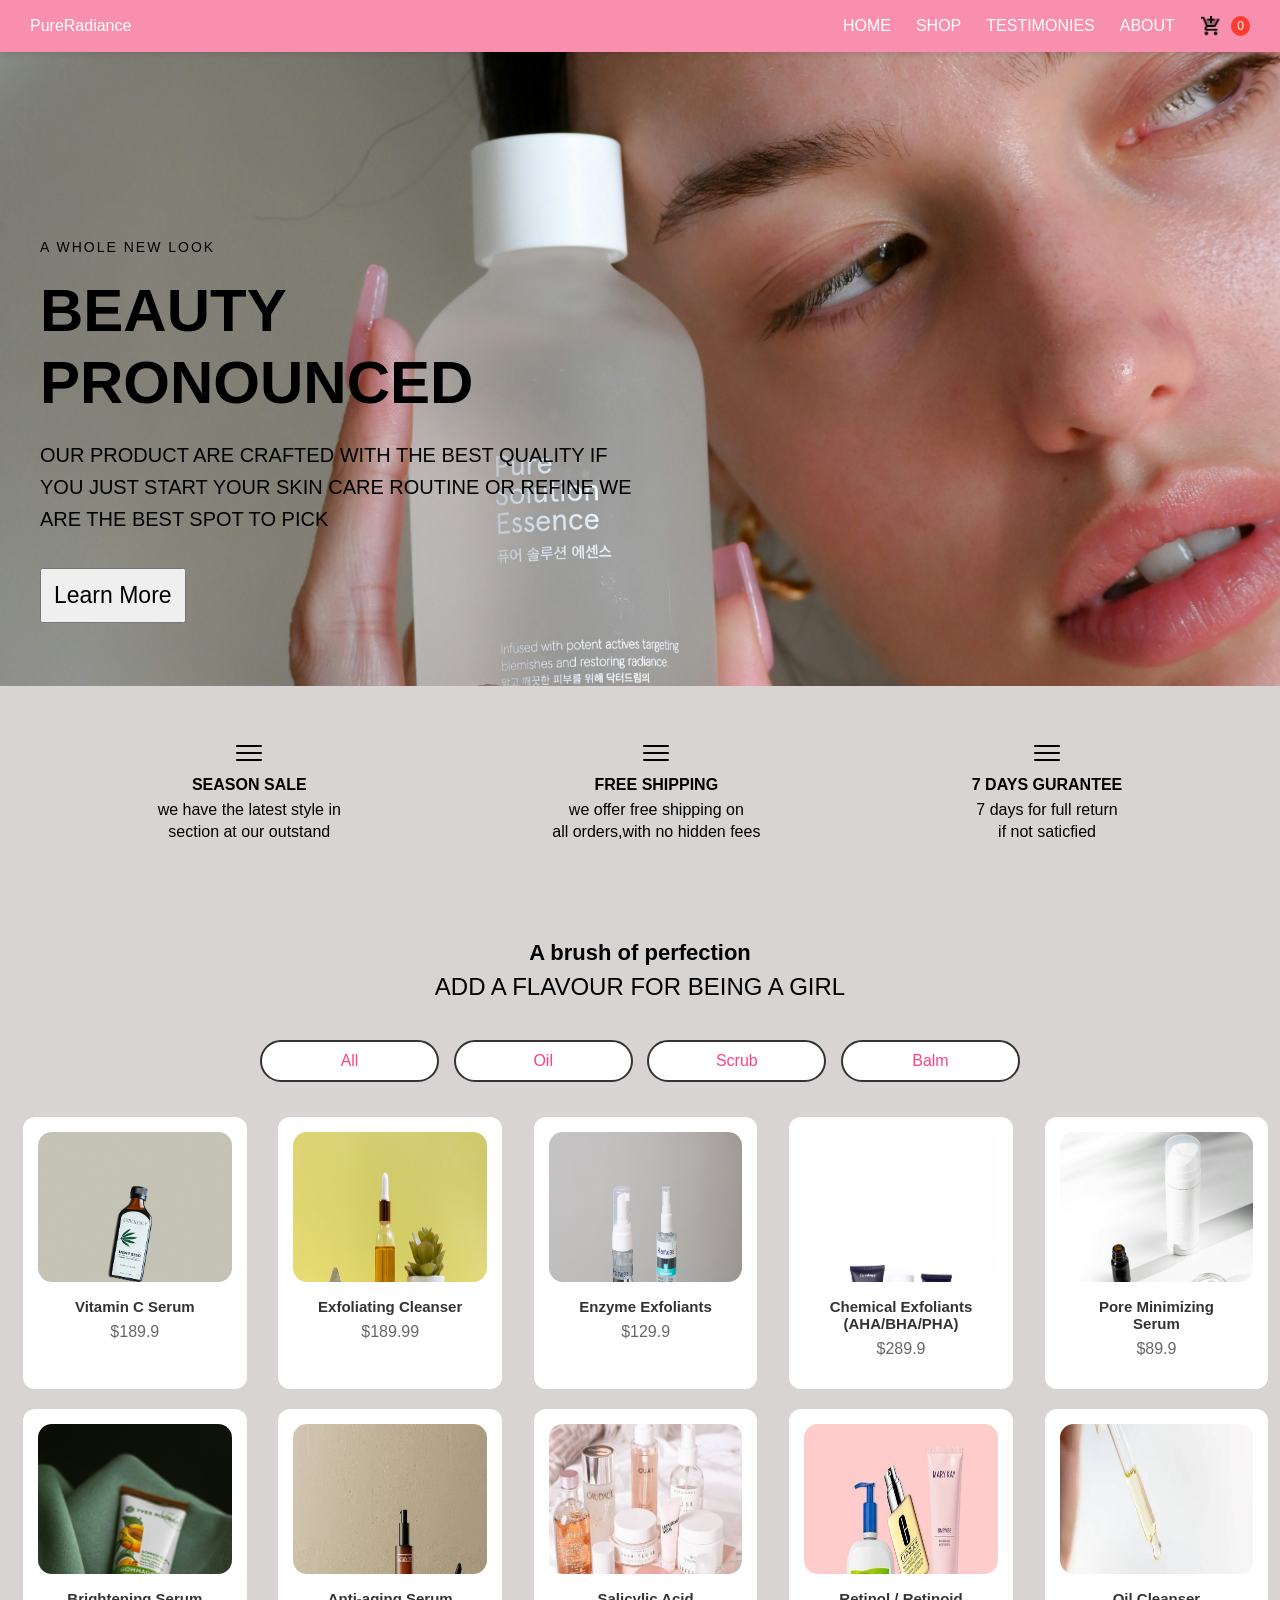
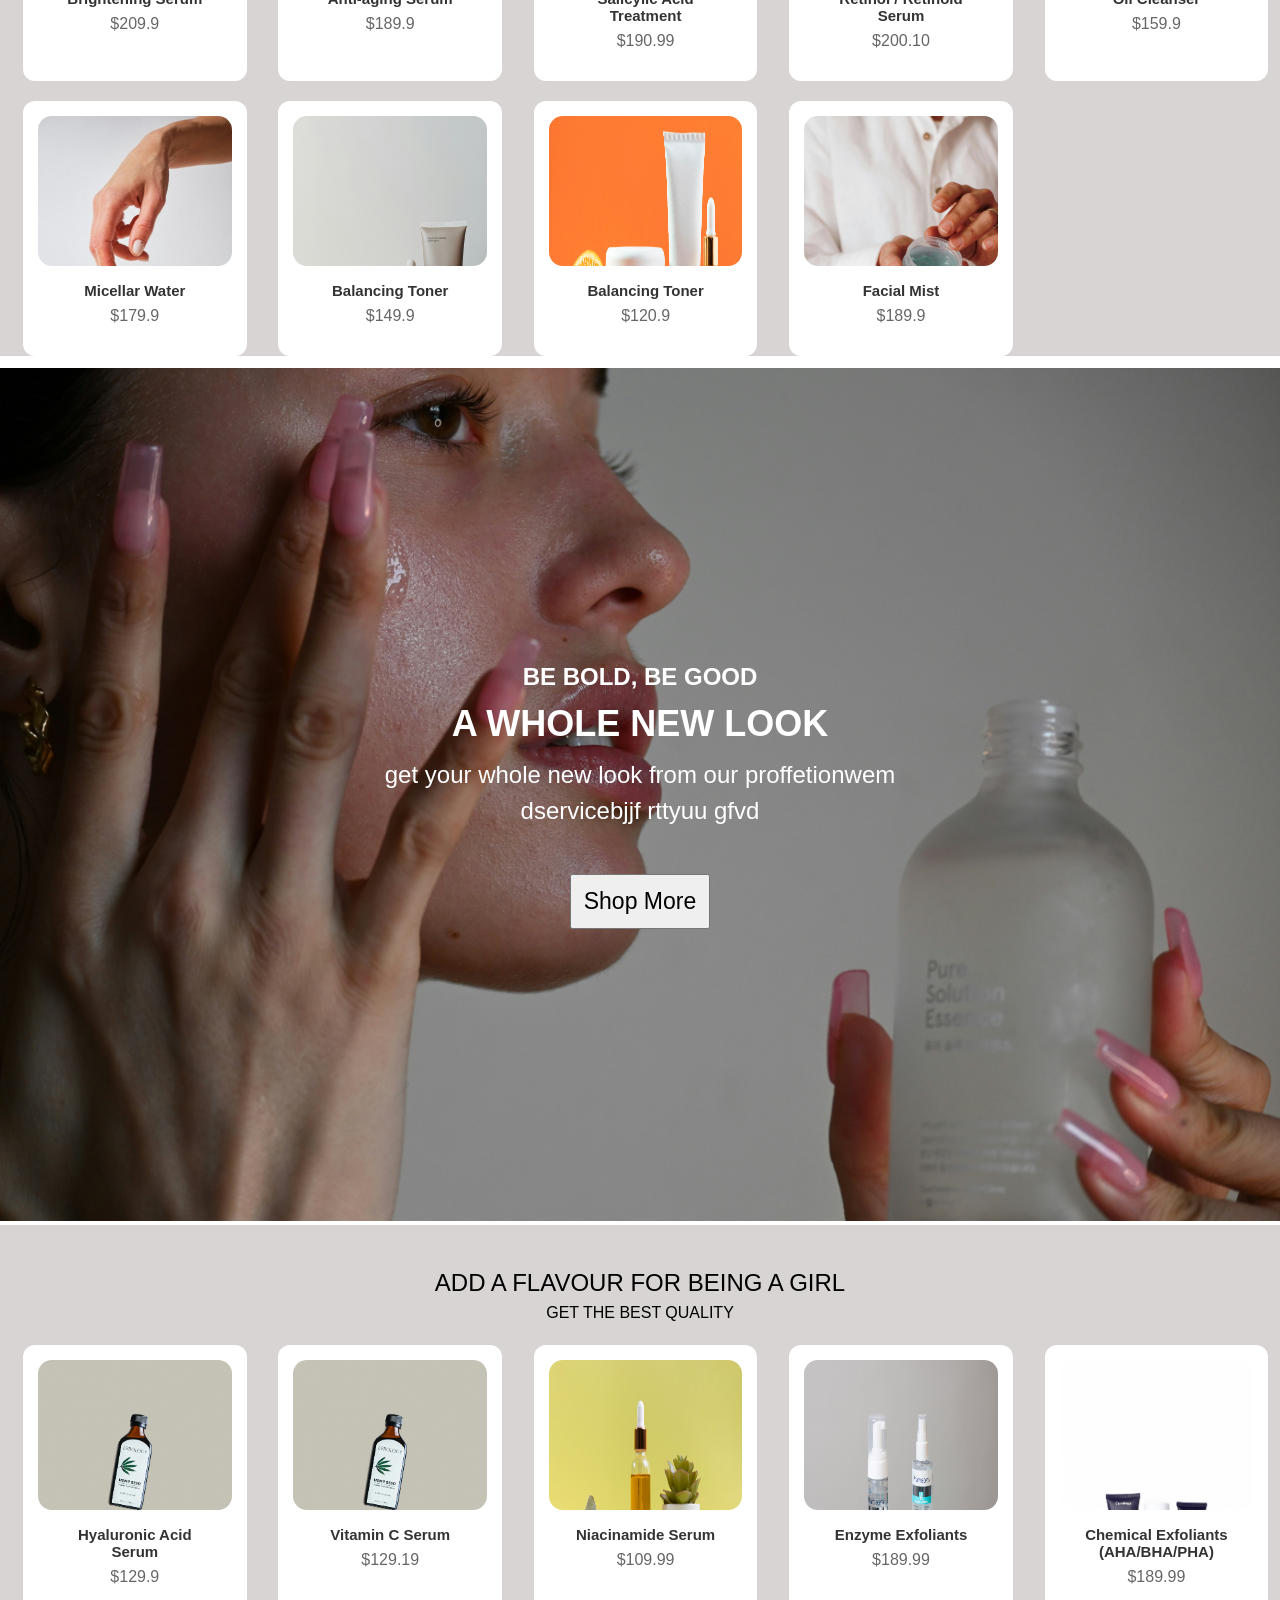
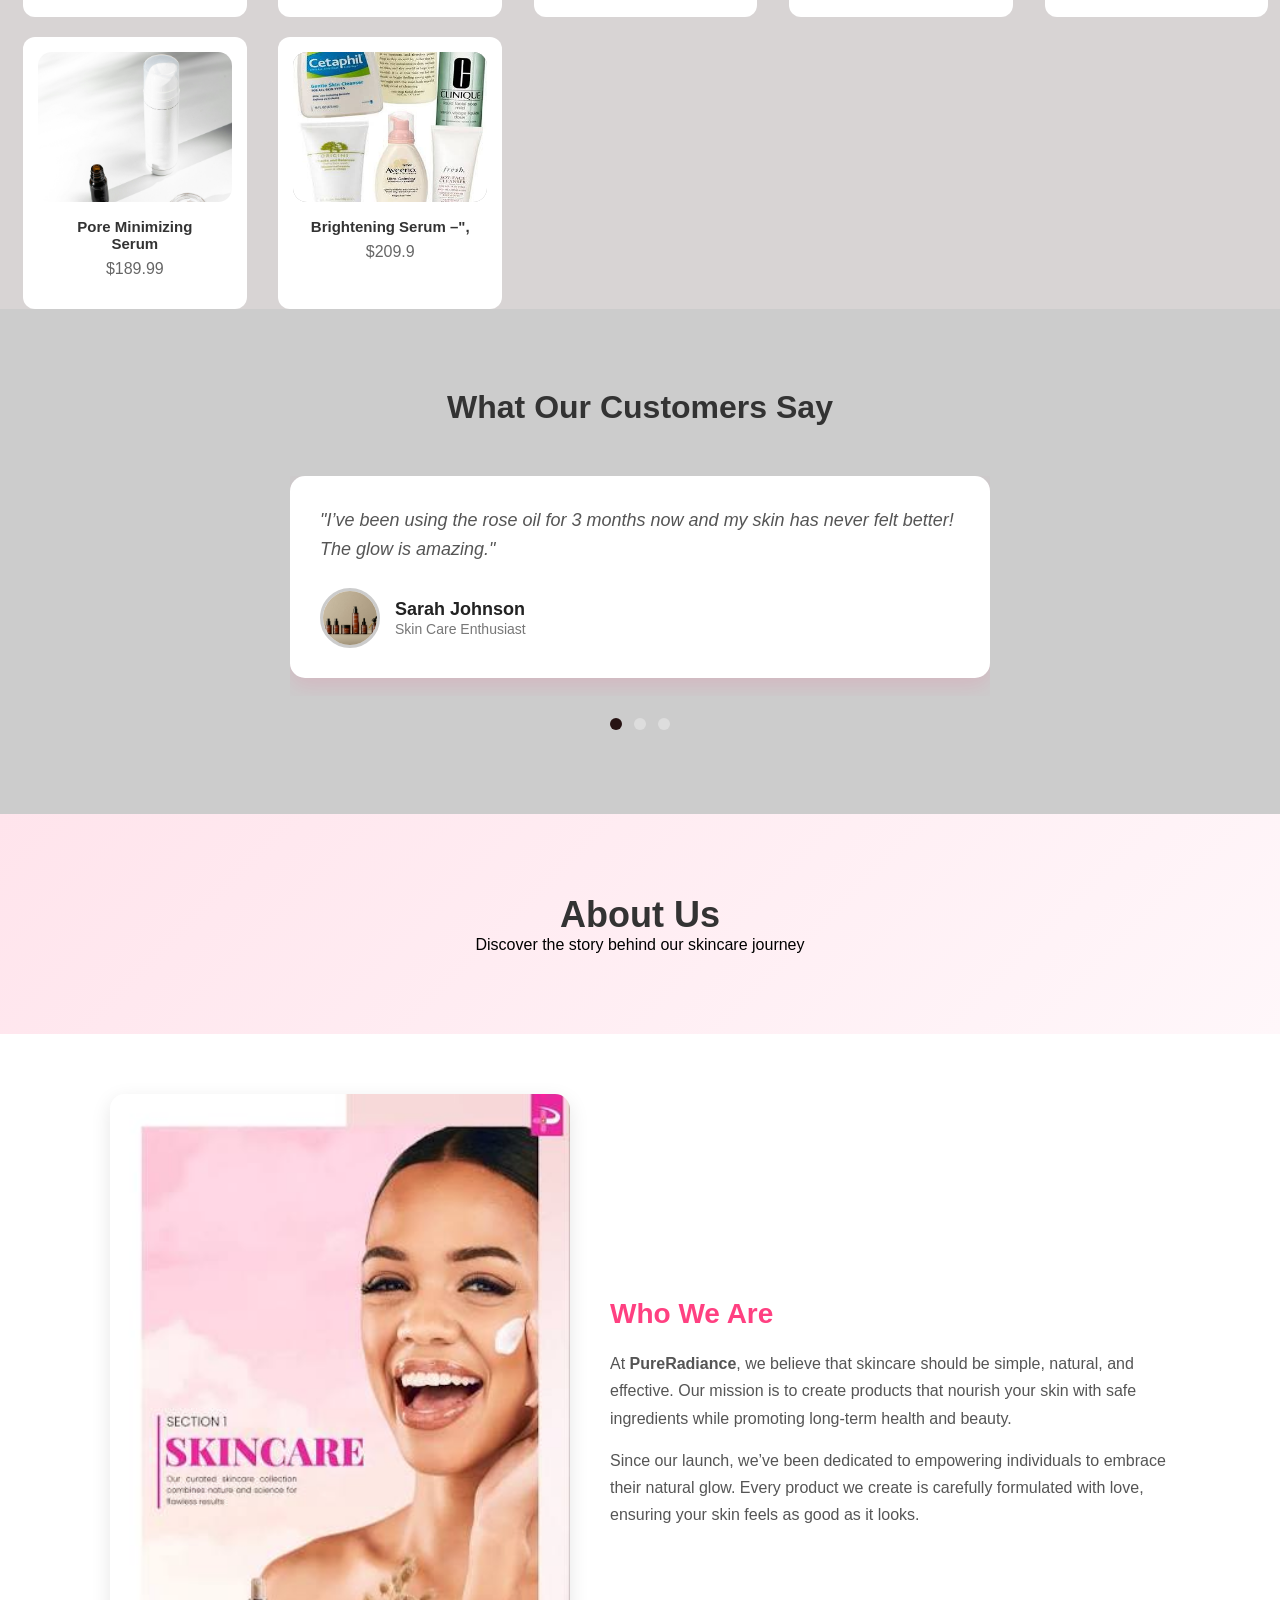
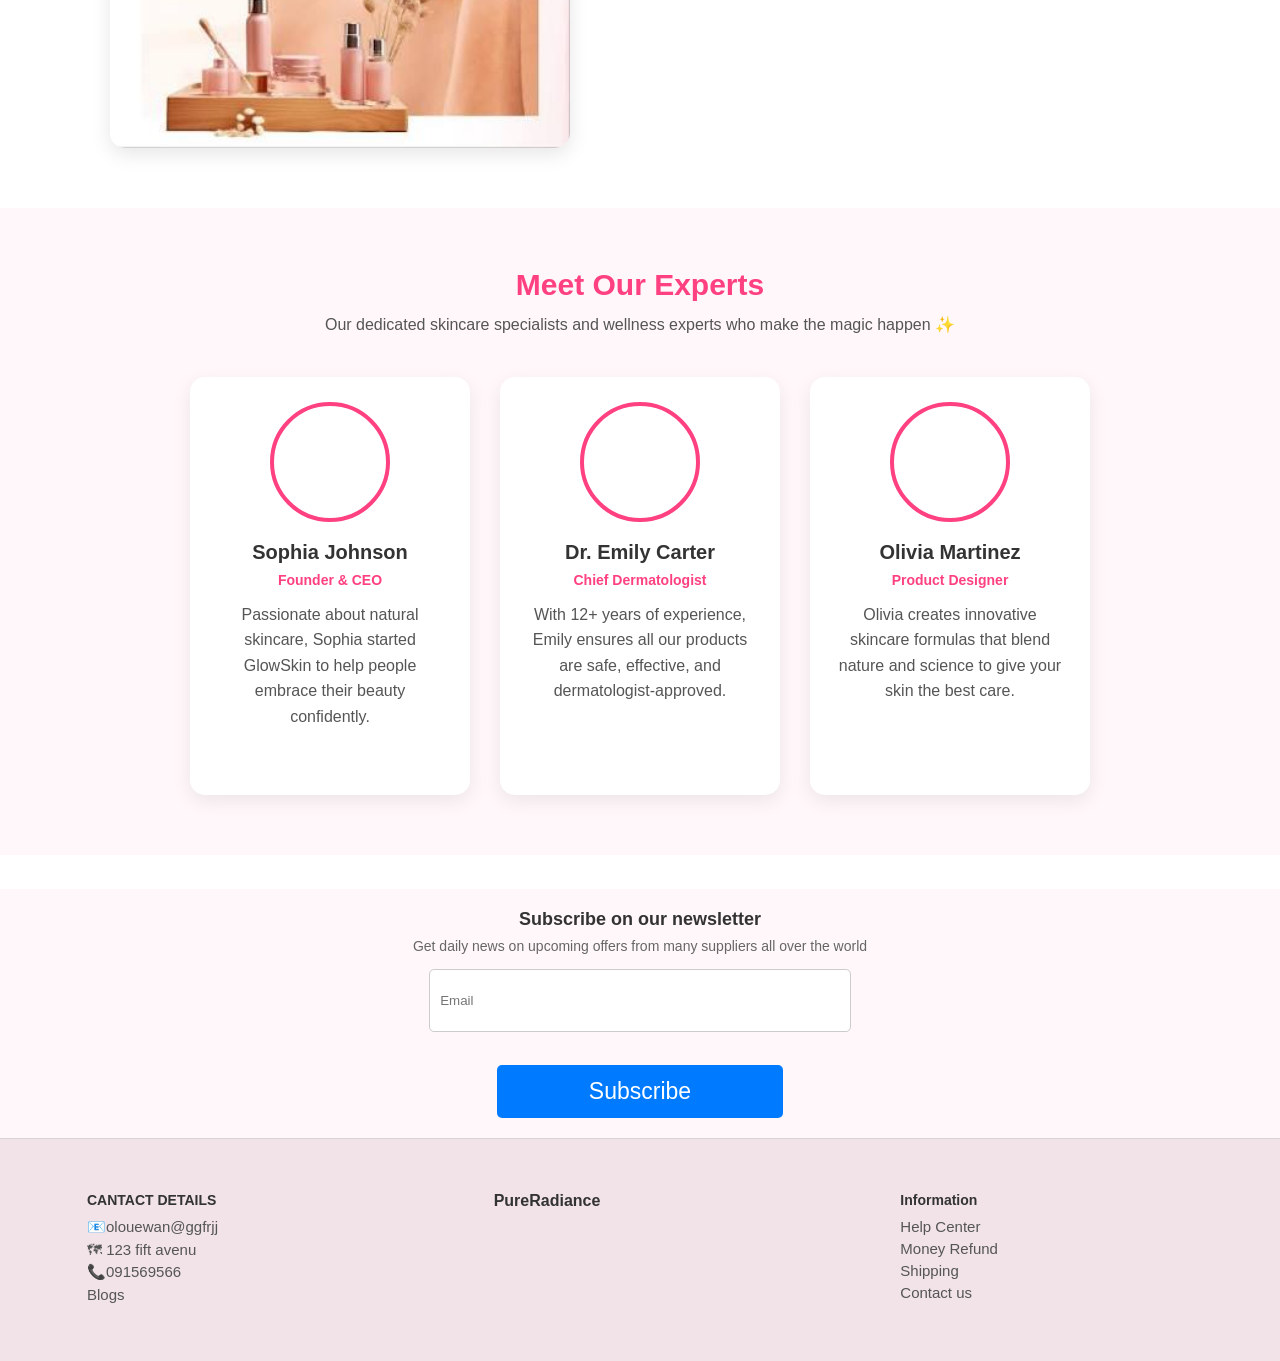
<file: index.html>
<!DOCTYPE html>
<html lang="en">
<head>
<meta charset="UTF-8" />
<meta name="viewport" content="width=device-width, initial-scale=1.0" />
<title>PureRadiance</title>
<link rel="stylesheet"  href="https://fonts.googleapis.com/css2?family=Dancing+Script:wght@500&display=swap" >

<link rel="stylesheet" href="style.css">

</head>
<body>

<header>
  <div class="logo">PureRadiance</div>
  <div class="menu-toggle" id="menu-toggle">
    <span></span>
    <span></span>
    <span></span>
  </div>

  <nav id="nav">
    <ul>
      <li><a href="#home">HOME</a></li>
      <li><a href="#shop">SHOP</a></li>
      <li><a href="#testimonies">TESTIMONIES</a></li>
      <li><a href="#about">ABOUT</a></li>
      <li>
        <a href="cart.html">
          <img loading="lazy" src="./image/icons8-add-to-cart-24.png" alt="Cart" class="cart-icon-header" />
          <span id="cart-count">0</span>
        </a>
      </li>
    </ul>
  </nav>
</header>


<section id="home" class="hero">
  <div class="hero-text">
      <small>A WHOLE NEW LOOK</small>
      <h1>BEAUTY<br>PRONOUNCED</h1>
      <p>OUR PRODUCT ARE CRAFTED WITH THE BEST QUALITY IF YOU JUST START YOUR SKIN CARE ROUTINE OR REFINE WE ARE THE BEST SPOT TO PICK</p>
      <a href="#about"><button>Learn More</button></a>
  </div>
</section>

<section class="trust-section">
  <div class="trust">
    <img loading="lazy" src="./image/icons8-menu-30 (1).png" alt="">
    <h4>SEASON SALE</h4>
    <p>we have the latest style in <br>section at our outstand        
  </div>

  <div class="trust">
    <img loading="lazy" src="./image/icons8-menu-30 (1).png" alt="">
    <h4>FREE SHIPPING</h4>
    <p>we offer free shipping on <br>all orders,with no hidden fees</p>
  </div>

  <div class="trust">
    <img loading="lazy" src="./image/icons8-menu-30 (1).png" alt="">
    <h4>7 DAYS GURANTEE</h4>
    <p>7 days for full return <br>if not saticfied</p>
  </div>

</section>


<section id="shop" class="main-section"> 
  <div class="main-text">
    <h4>A brush of perfection</h4>
    <h2>ADD A FLAVOUR FOR BEING A GIRL</h2>
    
  </div>

  <!-- ✅ Filter Buttons -->
  <div class="filter-buttons">
    <button onclick="filterProducts('all')">All</button>
    <button onclick="filterProducts('oil')">Oil</button>
    <button onclick="filterProducts('scub')">Scrub</button>
    <button onclick="filterProducts('Balm')">Balm</button>
  </div>

  <div class="product-content">

    
    
    

    <div class="product" data-category="scub">
      <div class="product-image-container">
        <img loading="lazy" src="image/alex-lvrs-mTw_GePuRUE-unsplash.jpg" alt="Cozy Smart Gown" class="product-image" />
        <div class="overlay">
          <img loading="lazy" class="cart-icon" src="./image/icons8-add-to-cart-24.png" alt="">
          <a href="about.html?id=8">
            <button class="chat-btn">View</button>
          </a>
        </div>
      </div>
      <div class="product-info">
        <h3 class="product-name">Vitamin C Serum</h3>
        <p class="product-price">$189.9</p>
      </div>
    </div>

    <div class="product" data-category="scub">
      <div class="product-image-container">
        <img loading="lazy" src="image/cosmetics-composition-with-serum-bottles.jpg" alt="Cozy Smart Gown" class="product-image" />
        <div class="overlay">
          <img class="cart-icon" src="./image/icons8-add-to-cart-24.png" alt="">
          <a href="about.html?id=9">
            <button class="chat-btn">View</button>
          </a>
        </div>
      </div>
      <div class="product-info">
        <h3 class="product-name">Exfoliating Cleanser</h3>
        <p class="product-price">$189.99</p>
      </div>
    </div>

    <div class="product" data-category="scub">
      <div class="product-image-container">
        <img loading="lazy" src="image/angelina-AM_2aeyJzKc-unsplash.jpg" alt="Cozy Smart Gown" class="product-image" />
        <div class="overlay">
          <img class="cart-icon" src="./image/icons8-add-to-cart-24.png" alt="">
          <a href="about.html?id=10">
            <button class="chat-btn">View</button>
          </a>
        </div>
      </div>
      <div class="product-info">
        <h3 class="product-name">Enzyme Exfoliants</h3>
        <p class="product-price">$129.9</p>
      </div>
    </div>

    <div class="product" data-category="scub">
      <div class="product-image-container">
        <img loading="lazy" src="image/curology-j7pKVQrTUsM-unsplash.jpg" alt="Cozy Smart Gown" class="product-image" />
        <div class="overlay">
          <img class="cart-icon" src="./image/icons8-add-to-cart-24.png" alt="">
          <a href="about.html?id=11">
            <button class="chat-btn">View</button>
          </a>
        </div>
      </div>
      <div class="product-info">
        <h3 class="product-name">Chemical Exfoliants (AHA/BHA/PHA)</h3>
        <p class="product-price">$289.9</p>
      </div>
    </div>

     
    <div class="product" data-category="oil">
      <div class="product-image-container">
        <img loading="lazy" src="image/birgith-roosipuu-W71jxsXrwyQ-unsplash.jpg" alt="Cozy Smart Gown" class="product-image" />
        <div class="overlay">
          <img class="cart-icon" src="./image/icons8-add-to-cart-24.png" alt="">
          <a href="about.html?id=12">
            <button class="chat-btn">View</button>
          </a>
        </div>
      </div>
      <div class="product-info">
        <h3 class="product-name">Pore Minimizing Serum</h3>
        <p class="product-price">$89.9</p>
      </div>
    </div>

    <div class="product" data-category="oil">
      <div class="product-image-container">
        <img loading="lazy" src="image/dhaya-eddine-bentaleb-P9F7bJuy388-unsplash.jpg" alt="Cozy Smart Gown" class="product-image" />
        <div class="overlay">
          <img class="cart-icon" src="./image/icons8-add-to-cart-24.png" alt="">
          <a href="about.html?id=13">
            <button class="chat-btn">View</button>
          </a>
        </div>
      </div>
      <div class="product-info">
        <h3 class="product-name">Brightening Serum </h3>
        <p class="product-price">$209.9</p>
      </div>
    </div>

    <div class="product" data-category="oil">
      <div class="product-image-container">
        <img loading="lazy" src="image/ela-de-pure-BKlMCsx6Lmc-unsplash.jpg" alt="Cozy Smart Gown" class="product-image" />
        <div class="overlay">
          <img class="cart-icon" src="./image/icons8-add-to-cart-24.png" alt="">
          <a href="about.html?id=14">
            <button class="chat-btn">View</button>
          </a>
        </div>
      </div>
      <div class="product-info">
        <h3 class="product-name">Anti-aging Serum</h3>
        <p class="product-price">$189.9</p>
      </div>
    </div>

    <div class="product" data-category="oil">
      <div class="product-image-container">
        <img loading="lazy" src="image/images (8).jpeg" alt="Cozy Smart Gown" class="product-image" />
        <div class="overlay">
          <img class="cart-icon" src="./image/icons8-add-to-cart-24.png" alt="">
          <a href="about.html?id=15">
            <button class="chat-btn">View</button>
          </a>
        </div>
      </div>
      <div class="product-info">
        <h3 class="product-name">Salicylic Acid Treatment</h3>
        <p class="product-price">$190.99</p>
      </div>
    </div>

     
    <div class="product" data-category="Balm">
      <div class="product-image-container">
        <img loading="lazy" src="image/images (1).jpeg" alt="Cozy Smart Gown" class="product-image" />
        <div class="overlay">
          <img class="cart-icon" src="./image/icons8-add-to-cart-24.png" alt="">
           <a href="about.html?id=16">
            <button class="chat-btn">View</button>
          </a>
        </div>
      </div>
      <div class="product-info">
        <h3 class="product-name">Retinol / Retinoid Serum</h3>
        <p class="product-price">$200.10</p>
      </div>
    </div>

    <div class="product" data-category="Balm">
      <div class="product-image-container">
        <img loading="lazy" src="image/istockphoto-1165853209-612x612.webp" alt="Cozy Smart Gown" class="product-image" />
        <div class="overlay">
          <img class="cart-icon" src="./image/icons8-add-to-cart-24.png" alt="">
          <a href="about.html?id=1">
            <button class="chat-btn">View</button>
          </a>
        </div>
      </div>
      <div class="product-info">
        <h3 class="product-name">Oil Cleanser</h3>
        <p class="product-price">$159.9</p>
      </div>
    </div>

    <div class="product" data-category="Balm">
      <div class="product-image-container">
        <img loading="lazy" src="image/premium_photo-1700844300861-3f1e9cae83d2.jpeg" alt="Cozy Smart Gown" class="product-image" />
        <div class="overlay">
          <img class="cart-icon" src="./image/icons8-add-to-cart-24.png" alt="">
          <a href="about.html?id=2">
            <button class="chat-btn">View</button>
          </a>
        </div>
      </div>
      <div class="product-info">
        <h3 class="product-name">Micellar Water</h3>
        <p class="product-price">$179.9</p>
      </div>
    </div>

    <div class="product" data-category="Balm">
      <div class="product-image-container">
        <img loading="lazy" src="image/valeriia-miller-_42NKYROG7g-unsplash.jpg" alt="Cozy Smart Gown" class="product-image" />
        <div class="overlay">
          <img class="cart-icon" src="./image/icons8-add-to-cart-24.png" alt="">
          <a href="about.html?id=3">
            <button class="chat-btn">View</button>
          </a>
        </div>
      </div>
      <div class="product-info">
        <h3 class="product-name">Balancing Toner</h3>
        <p class="product-price">$149.9</p>
      </div>
    </div>

    
    <div class="product" data-category="scub">
      <div class="product-image-container">
        <img loading="lazy" src="image/spa-arrangement-with-cremes.jpg" alt="Cozy Smart Gown" class="product-image" />
        <div class="overlay">
          <img class="cart-icon" src="./image/icons8-add-to-cart-24.png" alt="">
          <a href="about.html?id=5">
            <button class="chat-btn">View</button>
          </a>
        </div>
      </div>
      <div class="product-info">
        <h3 class="product-name">Balancing Toner</h3>
        <p class="product-price">$120.9</p>
      </div>
    </div>

     
    <div class="product" data-category="scub">
      <div class="product-image-container">
        <img loading="lazy" src="image/nataliya-melnychuk-I-6Ap7JXHq8-unsplash.jpg" alt="Cozy Smart Gown" class="product-image" />
        <div class="overlay">
          <img class="cart-icon" src="./image/icons8-add-to-cart-24.png" alt="">
          <a href="about.html?id=6">
            <button class="chat-btn">View</button>
          </a>
        </div>
      </div>
      <div class="product-info">
        <h3 class="product-name">Facial Mist</h3>
        <p class="product-price">$189.9</p>
      </div>
    </div>
  </div>
</section>




<section class="main-section2">
  <div class="the-product">
    <img loading="lazy" src="./image/laura-jaeger-7LAbLSKbkaQ-unsplash.jpg" alt="banner-image">
  </div>

  <div class="the-text">
    <h4>BE BOLD, BE GOOD</h4>
   <h2>A WHOLE NEW LOOK</h2>
   <p>get your whole new look from our proffetionwem <br> dservicebjjf rttyuu gfvd</p>
   <a id="#shop" href="#"> <button>Shop More</button></a>
   </div>
</section>



<section id="shop" class="main-section">
  <div class="main-text">
         <h2>ADD A FLAVOUR FOR BEING A GIRL</h2>
         <p>GET THE BEST QUALITY</p>
        </div>

<div class="product-content">
  <div class="product">
    <div class="product-image-container">
      <img loading="lazy" src="image/alex-lvrs-mTw_GePuRUE-unsplash.jpg" alt="Cozy Smart Gown" class="product-image" />
      <div class="overlay">
        <img class="cart-icon" src="./image/icons8-add-to-cart-24.png" alt="">
        <a href="about.html?id=">
          <button class="chat-btn">View</button>
        </a>
      </div>
    </div>
    <div class="product-info">
      <h3 class="product-name">Hyaluronic Acid Serum</h3>
      <p class="product-price">$129.9</p>
    </div>
  </div>


  <div class="product">
    <div class="product-image-container">
      <img loading="lazy" src="image/alex-lvrs-mTw_GePuRUE-unsplash.jpg" alt="Cozy Smart Gown" class="product-image" />
      <div class="overlay">
        <img class="cart-icon" src="./image/icons8-add-to-cart-24.png" alt="">
        <a href="about.html?id=8">
          <button class="chat-btn">View</button>
        </a>
      </div>
    </div>
    <div class="product-info">
      <h3 class="product-name">Vitamin C Serum</h3>
      <p class="product-price">$129.19</p>
    </div>
  </div>

  <div class="product">
    <div class="product-image-container">
      <img loading="lazy" src="image/cosmetics-composition-with-serum-bottles.jpg" alt="Cozy Smart Gown" class="product-image" />
      <div class="overlay">
        <img class="cart-icon" src="./image/icons8-add-to-cart-24.png" alt="">
        <a href="about.html?id=9">
          <button class="chat-btn">View</button>
        </a>
      </div>
    </div>
    <div class="product-info">
      <h3 class="product-name">Niacinamide Serum</h3>
      <p class="product-price">$109.99</p>
    </div>
  </div>

  <div class="product" >
    <div class="product-image-container">
      <img loading="lazy" src="image/angelina-AM_2aeyJzKc-unsplash.jpg" alt="Cozy Smart Gown" class="product-image" />
      <div class="overlay">
        <img class="cart-icon" src="./image/icons8-add-to-cart-24.png" alt="">
        <a href="about.html?id=10">
          <button class="chat-btn">View</button>
        </a>
      </div>
    </div>
    <div class="product-info">
      <h3 class="product-name">Enzyme Exfoliants </h3>
      <p class="product-price">$189.99</p>
    </div>
  </div>

   
  <div class="product">
    <div class="product-image-container">
      <img loading="lazy" src="image/curology-j7pKVQrTUsM-unsplash.jpg" alt="Cozy Smart Gown" class="product-image" />
      <div class="overlay">
        <img class="cart-icon" src="./image/icons8-add-to-cart-24.png" alt="">
        <a href="about.html?id=11">
          <button class="chat-btn">View</button>
        </a>
      </div>
    </div>
    <div class="product-info">
      <h3 class="product-name">Chemical Exfoliants (AHA/BHA/PHA)</h3>
      <p class="product-price">$189.99</p>
    </div>
  </div>

  <div class="product" >
    <div class="product-image-container">
      <img loading="lazy" src="image/birgith-roosipuu-W71jxsXrwyQ-unsplash.jpg" alt="Cozy Smart Gown" class="product-image" />
      <div class="overlay">
        <img class="cart-icon" src="./image/icons8-add-to-cart-24.png" alt="">
        <a href="about.html?id=12">
          <button class="chat-btn">View</button>
        </a>
      </div>
    </div>
    <div class="product-info">
      <h3 class="product-name">Pore Minimizing Serum </h3>
      <p class="product-price">$189.99</p>
    </div>
  </div>

  <div class="product" >
    <div class="product-image-container">
      <img loading="lazy" src="./image/images (3).jpeg" alt="Cozy Smart Gown" class="product-image" />
      <div class="overlay">
        <img class="cart-icon" src="image/dhaya-eddine-bentaleb-P9F7bJuy388-unsplash.jpg" alt="">
        <a href="about.html?id=7">
          <button class="chat-btn">View</button>
        </a>
      </div>
    </div>
    <div class="product-info">
      <h3 class="product-name">Brightening Serum –",</h3>
      <p class="product-price">$209.9</p>
    </div>
  </div>
</div>
</section>


<section id="testimonies" class="testimonials">
  <h2>What Our Customers Say</h2>

  <div class="testimonial-slider">
    <div class="testimonial-card active">
      <p class="testimonial-text">
        "I’ve been using the rose oil for 3 months now and my skin has never felt better! The glow is amazing."
      </p>
      <div class="testimonial-author">
        <img loading="lazy" src="./image/ela-de-pure-BKlMCsx6Lmc-unsplash.jpg" alt="Customer" />
        <div>
          <h4>Sarah Johnson</h4>
          <span>Skin Care Enthusiast</span>
        </div>
      </div>
    </div>

    <div class="testimonial-card">
      <p class="testimonial-text">
        "The scrub is gentle yet effective. I love how smooth my skin feels after every use."
      </p>
      <div class="testimonial-author">
        <img loading="lazy" src="./image/laura-jaeger-LKhUGHA0z54-unsplash.jpg" alt="Customer" />
        <div>
          <h4>Emily Carter</h4>
          <span>Beauty Blogger</span>
        </div>
      </div>
    </div>

    <div class="testimonial-card">
      <p class="testimonial-text">
        "Fast delivery and great packaging. Definitely my favorite skincare brand now!"
      </p>
      <div class="testimonial-author">
        <img loading="lazy" src="./image/laura-jaeger-PzxSdc2a-1A-unsplash.jpg" alt="Customer" />
        <div>
          <h4>Amanda Lee</h4>
          <span>Regular Customer</span>
        </div>
      </div>
    </div>
  </div>
    <!-- Navigation dots -->
  <div class="dots"></div>
</section>


 <!-- About Hero -->
<div id="about" class="about-header">
  <h1>About Us</h1>
  <p>Discover the story behind our skincare journey</p>
</div>

<!-- About Content -->
<section class="about-section">
  <img loading="lazy" src="./image/images (9).jpeg" alt="Our Team">
  <div class="about-text">
    <h2>Who We Are</h2>
    <p>
      At <strong>PureRadiance</strong>, we believe that skincare should be simple, natural, and effective. 
      Our mission is to create products that nourish your skin with safe ingredients while 
      promoting long-term health and beauty.
    </p>
    <p>
      Since our launch, we’ve been dedicated to empowering individuals to embrace their natural glow. 
      Every product we create is carefully formulated with love, ensuring your skin feels as good as it looks.
    </p>
  </div>
</section>

<!-- Meet Our Team -->
<section class="team-section">
<h2>Meet Our Experts</h2>
<p>Our dedicated skincare specialists and wellness experts who make the magic happen ✨</p>

<div class="team-container">
  <div class="team-member">
    <img loading="lazy" src="image/premium_photo-1679750867225-a096b968baf4.jpeg" alt="Founder">
    <h3>Sophia Johnson</h3>
    <p class="role">Founder & CEO</p>
    <p>Passionate about natural skincare, Sophia started GlowSkin to help people embrace their beauty confidently.</p>
  </div>

  <div class="team-member">
    <img loading="lazy" src="image/photo-1653256335096-4ba521fbde52.jpeg">
    <h3>Dr. Emily Carter</h3>
    <p class="role">Chief Dermatologist</p>
    <p>With 12+ years of experience, Emily ensures all our products are safe, effective, and dermatologist-approved.</p>
  </div>

  <div class="team-member">
    <img loading="lazy" src="image/photo-1645647445675-fc96e0e8f846.jpeg" alt="Product Designer">
    <h3>Olivia Martinez</h3>
    <p class="role">Product Designer</p>
    <p>Olivia creates innovative skincare formulas that blend nature and science to give your skin the best care.</p>
  </div>
</div>
</section>







<!-- 

footer -->
<footer class="footer">

<!-- Newsletter Section -->
<div class="newsletter">
  <h3>Subscribe on our newsletter</h3>
  <p>Get daily news on upcoming offers from many suppliers all over the world</p>
  <div class="newsletter-input">
    <input type="email" placeholder="Email" />
    <button>Subscribe</button>
  </div>
</div>


<!-- Footer Links -->
<div class="footer-content">
  <!-- Brand Info -->


  <!-- Links -->
  <div class="footer-column">
    <h5>CANTACT DETAILS</h5>
    <li>📧olouewan@ggfrjj</li>
    <li>🗺 123 fift avenu</li>
    <li>📞091569566</li>
    <li>Blogs</li>
  </div>

  <div class="footer-column">
  
    <h4 class="logo">PureRadiance</h4>
  
  </div>

  <div class="footer-column">
    <h5>Information</h5>
    <a href="#">Help Center</a>
    <a href="#">Money Refund</a>
    <a href="#">Shipping</a>
    <a href="#">Contact us</a>
  </div>

 




</footer>













<script src="my-js.js"></script>
</body>
</html>
</file>
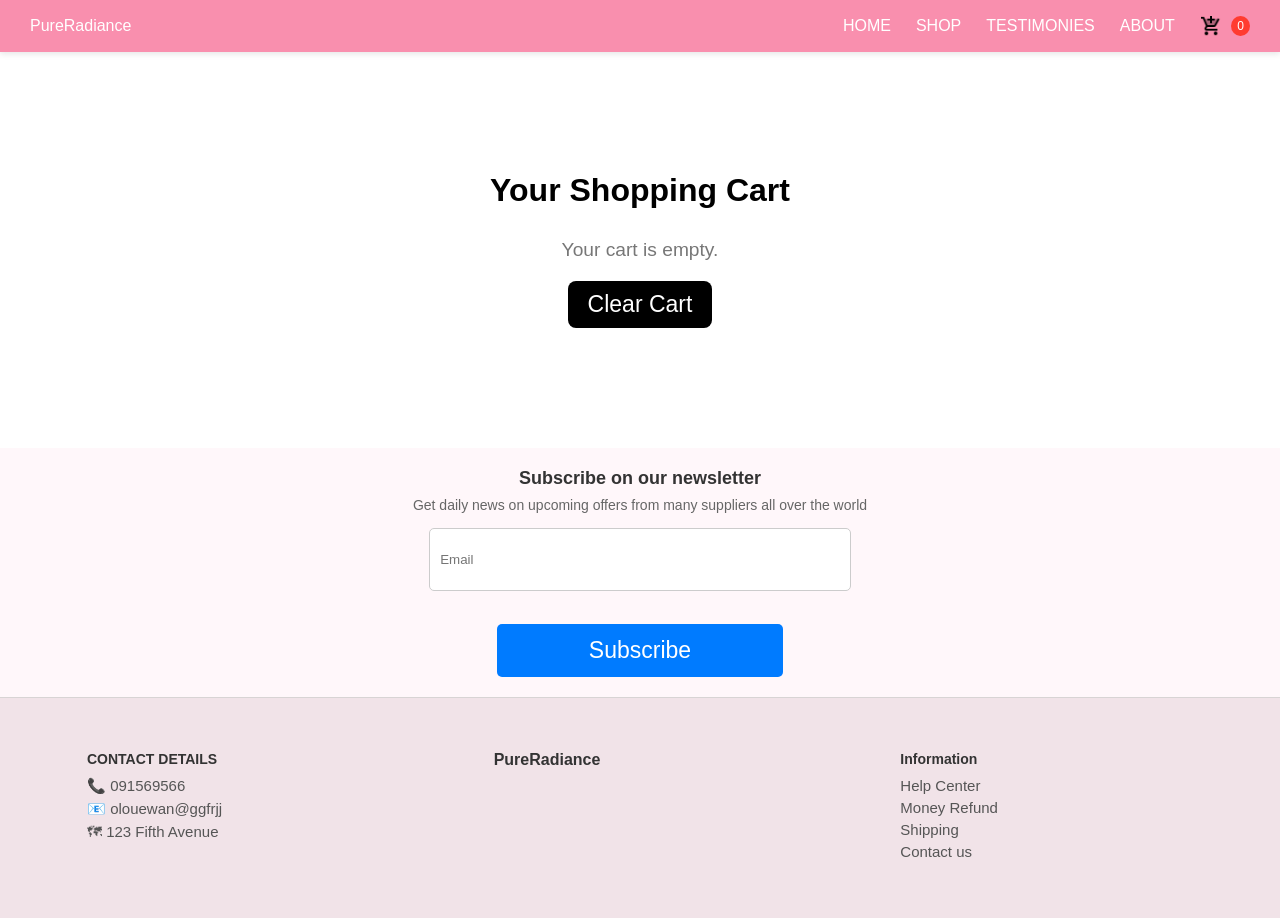
<file: cart.html>
<!DOCTYPE html>
<html lang="en">
<head>
  <meta charset="UTF-8" />
  <meta name="viewport" content="width=device-width, initial-scale=1.0" />
  <title>Your Cart | PureRadiance</title>
  <link rel="stylesheet" href="style.css">

  <style>

    .cart-page {
      max-width: 900px;
      margin: 100px auto;
      padding: 20px;
      text-align: center;
    }

    .cart-page h2 {
      font-size: 2rem;
      margin-bottom: 30px;
    }

    .cart-item {
      display: flex;
      align-items: center;
      background-color: #e5e5e5;
      justify-content: 
      space-between;
      border: 1px solid #ff4081;
      border-radius: 12px;
      padding: 15px;
      margin-bottom: 15px;
      box-shadow: 0 2px 8px rgba(0,0,0,0.05);
      transition: transform 0.2s ease;
    }

    .cart-item:hover { transform: scale(1.01); }

    .cart-item-img {
      width: 100px;
      height: 100px;
      object-fit: cover;
      border-radius: 10px;
    }

    .cart-item-info {
      flex: 1;
      text-align: left;
      padding: 0 20px;
    }

    .cart-item-info h3 {
      font-size: 1.2rem;
      margin-bottom: 5px;
    }

    .cart-item-info p {
      font-size: 1rem;
      color: #555;
    }

    .remove-btn {
      background: #ff6464;
      border: none;
      color: white;
      padding: 8px 14px;
      border-radius: 6px;
      cursor: pointer;
      transition: background 0.3s ease;
    }

    .remove-btn:hover { background: #e63946; }

    #clear-cart {
      background: #000;
      color: #fff;
      border: none;
      padding: 10px 20px;
      border-radius: 8px;
      cursor: pointer;
      margin-top: 20px;
      transition: background 0.3s ease;
    }

    #clear-cart:hover { background: #333; }

    #empty-cart {
      font-size: 1.2rem;
      color: #777;
      margin-top: 20px;
    }

    .summary {
      text-align: right;
      border-top: 1px solid #ddd;
      padding-top: 20px;
      margin-top: 30px;
    }

    .summary div {
      margin-bottom: 8px;
      font-size: 1rem;
    }

    .summary .total {
      font-size: 1.3rem;
      font-weight: bold;
    }

    .checkout-btn {
      background: #007bff;
      color: white;
      border: none;
      padding: 12px 25px;
      border-radius: 8px;
      font-size: 1rem;
      margin-top: 15px;
      cursor: pointer;
      transition: background 0.3s ease;
    }

    .checkout-btn:hover { background: #0056b3; }

    header, footer { width: 100%; }

    @media screen and (max-width: 550px) {
            header {
                font-size: 22px;
                padding: 12px 0;
            }

            .payment-container {
                padding: 25px 18px;
                margin: 25px auto;
            }

            .payment-container h2 {
                font-size: 22px;
            }

            .payment-container p {
                font-size: 16px;
            }
            .remove-btn{
              padding: 2px 4px;
            }
            .cart-item-info h3 {
      font-size: 15px;
        }

    .cart-item-info p {
      font-size: 10px;
       }

            footer {
                font-size: 12px;
                padding: 15px;
            }
        }

        /* ===== VERY SMALL SCREEN (older phones) ===== */
        @media screen and (max-width: 360px) {
            .payment-container {
                padding: 20px 15px;
            }

            .payment-container h2 {
                font-size: 20px;
            }

            .payment-container p {
                font-size: 15px;
            }

            header {
                font-size: 20px;
            }
            .remove-btn{
              padding: 2px 4px;
            }
            .cart-item-info h3 {
      font-size: 15px;
        }

    .cart-item-info p {
      font-size: 10px;
       }
        }
  </style>
</head>
<body>
  <!-- Header -->
 
<header>
  <div class="logo">PureRadiance</div>
  <div class="menu-toggle" id="menu-toggle">
    <span></span>
    <span></span>
    <span></span>
  </div>

  <nav id="nav">
    <ul>
      <li><a href="index.html">HOME</a></li>
      <li><a href="index.html">SHOP</a></li>
      <li><a href="index.html">TESTIMONIES</a></li>
      <li><a href="index.html">ABOUT</a></li>
      <li>
        <a href="cart.html">
          <img loading="lazy" src="./image/icons8-add-to-cart-24.png" alt="Cart" class="cart-icon-header" />
          <span id="cart-count">0</span>
        </a>
      </li>
    </ul>
  </nav>
</header>


  <!-- 🛒 Cart Section -->
  <section class="cart-page">
    <h2>Your Shopping Cart</h2>
    <div id="cart-container"></div>
    <p id="empty-cart" style="display:none;">Your cart is empty.</p>

    <!-- 🧾 Summary Section -->
    <div class="summary" id="cart-summary" style="display:none;">
      <div>Subtotal: <span id="subtotal">$0.00</span></div>
      <div>Tax (5%): <span id="tax">$0.00</span></div>
      <div>Shipping: <span id="shipping">$0.00</span></div>
      <div class="total">Total: <span id="total">$0.00</span></div>
      <button class="checkout-btn" id="checkout-btn">Checkout</button>
    </div>

    <button id="clear-cart">Clear Cart</button>
  </section>

  <!-- Footer -->
  <footer class="footer">
    <div class="newsletter">
      <h3>Subscribe on our newsletter</h3>
      <p>Get daily news on upcoming offers from many suppliers all over the world</p>
      <div class="newsletter-input">
        <input type="email" placeholder="Email" />
        <button>Subscribe</button>
      </div>
    </div>

    <div class="footer-content">
      <div class="footer-column">
        <h5>CONTACT DETAILS</h5>
        <a href="#">📞 091569566</a>
        <a href="#">📧 olouewan@ggfrjj</a>
        <a href="#">🗺 123 Fifth Avenue</a>
      </div>

      <div class="footer-column">
        <h4 class="logo">PureRadiance</h4>
      </div>

      <div class="footer-column">
        <h5>Information</h5>
        <a href="#">Help Center</a>
        <a href="#">Money Refund</a>
        <a href="#">Shipping</a>
        <a href="#">Contact us</a>
      </div>
    </div>
  </footer>

  <script>
    // ========== CART DISPLAY + CALCULATION ==========
    const cartContainer = document.getElementById('cart-container');
    const emptyMsg = document.getElementById('empty-cart');
    const clearCartBtn = document.getElementById('clear-cart');
    const subtotalEl = document.getElementById('subtotal');
    const taxEl = document.getElementById('tax');
    const shippingEl = document.getElementById('shipping');
    const totalEl = document.getElementById('total');
    const summaryEl = document.getElementById('cart-summary');
    const cartCountElement = document.getElementById('cart-count');
    const checkoutBtn = document.getElementById('checkout-btn');

    let cart = JSON.parse(localStorage.getItem('cart')) || [];

    function displayCart() {
      if (cart.length === 0) {
        emptyMsg.style.display = 'block';
        cartContainer.innerHTML = '';
        summaryEl.style.display = 'none';
        cartCountElement.textContent = 0;
        return;
      }

      emptyMsg.style.display = 'none';
      summaryEl.style.display = 'block';
      cartCountElement.textContent = cart.length;

      cartContainer.innerHTML = cart.map((item, index) => `
        <div class="cart-item">
          <img src="${item.image}" alt="${item.name}" class="cart-item-img">
          <div class="cart-item-info">
            <h3>${item.name}</h3>
            <p>${item.price}</p>
          </div>
          <button class="remove-btn" onclick="removeItem(${index})">Remove</button>
        </div>
      `).join('');

      updateTotals();
    }

    function updateTotals() {
      let subtotal = cart.reduce((sum, item) => {
        const price = parseFloat(item.price.replace(/[^0-9.]/g, ''));
        return sum + price;
      }, 0);

      const tax = subtotal * 0.05;
      const shipping = subtotal > 0 ? 10 : 0;
      const total = subtotal + tax + shipping;

      subtotalEl.textContent = `$${subtotal.toFixed(2)}`;
      taxEl.textContent = `$${tax.toFixed(2)}`;
      shippingEl.textContent = `$${shipping.toFixed(2)}`;
      totalEl.textContent = `$${total.toFixed(2)}`;
    }

    function removeItem(index) {
      cart.splice(index, 1);
      localStorage.setItem('cart', JSON.stringify(cart));
      displayCart();
    }

    clearCartBtn.addEventListener('click', () => {
      localStorage.removeItem('cart');
      cart = [];
      displayCart();
    });

    
    checkoutBtn.addEventListener('click', () => {
  localStorage.setItem("checkout_total", totalEl.textContent); 
  window.location.href = "payment.html";
});



    displayCart();


      // this is the togglebar
  const menuToggle = document.getElementById('menu-toggle');
  const navMenu = document.querySelector('nav ul');

  menuToggle.addEventListener('click', () => {
    navMenu.classList.toggle('active');
  });

  
  </script>


</body>
</html>
</file>
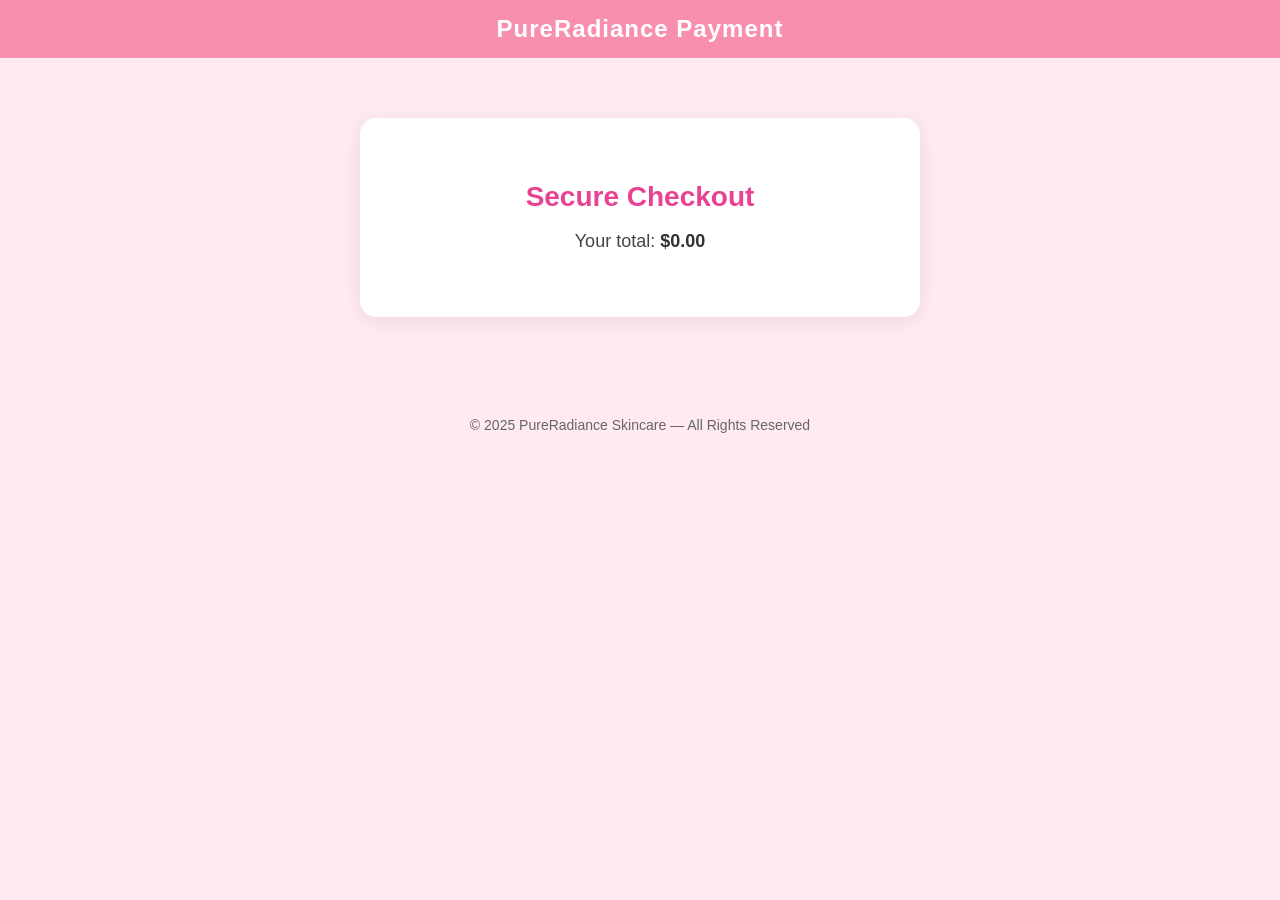
<file: payment.html>
<!DOCTYPE html>
<html lang="en">
<head>
    <title>Checkout | PureRadiance</title>
    <meta name="viewport" content="width=device-width, initial-scale=1" />

    <style>
        /* ===== GENERAL PAGE STYLE ===== */
        body {
            font-family: 'Arial', sans-serif;
            margin: 0;
            padding: 0;
            background: #ffeaf1;
            color: #444;
        }

        header {
            background: #f98fae;
            padding: 15px 0;
            text-align: center;
            font-size: 24px;
            font-weight: bold;
            color: white;
            letter-spacing: 1px;
        }

        /* ===== PAYMENT CONTAINER ===== */
        .payment-container {
            max-width: 500px;
            margin: 60px auto;
            background: white;
            padding: 40px 30px;
            border-radius: 16px;
            box-shadow: 0 4px 20px rgba(0,0,0,0.08);
            text-align: center;
        }

        .payment-container h2 {
            font-size: 28px;
            margin-bottom: 10px;
            color: #e84393;
        }

        .payment-container p {
            font-size: 18px;
            margin-bottom: 25px;
        }

        #payment-total {
            font-weight: bold;
            color: #333;
        }

        /* ===== PAYPAL BUTTON AREA ===== */
        #paypal-button-container {
            margin-top: 20px;
        }

        /* ===== FOOTER ===== */
        footer {
            margin-top: 80px;
            text-align: center;
            padding: 20px;
            color: #666;
            font-size: 14px;
        }
    </style>
</head>

<body>

    <header>PureRadiance Payment</header>

    <div class="payment-container">
        <h2>Secure Checkout</h2>
        <p>Your total: <span id="payment-total">Loading...</span></p>

        <div id="paypal-button-container"></div>
    </div>

    <footer>
        © 2025 PureRadiance Skincare — All Rights Reserved
    </footer>


    <!-- Load PayPal SDK -->
    <script src="https://www.paypal.com/sdk/js?client-id=AVVN5Kric6TM5hRsXmKyYWqcDBHyNzt9exg645ychYaqegl6jTYjjeGSdDoienTAtZ8aJNmL1FqmXKlf&currency=USD"></script>

    <script>
        // Get total from localStorage
        const total = localStorage.getItem("checkout_total") || "$0.00";
        document.getElementById("payment-total").textContent = total;

        const amount = total.replace("$", "");

        paypal.Buttons({
            createOrder: function (data, actions) {
                return actions.order.create({
                    purchase_units: [{
                        amount: { value: amount }
                    }]
                });
            },
            onApprove: function (data, actions) {
                return actions.order.capture().then(function (details) {
                    window.location.href = "payment_success.php?name=" 
                                            + details.payer.name.given_name;
                });
            }
        }).render('#paypal-button-container');
    </script>

</body>
</html>
</file>
<file: style.css>
/* Basic Reset */
  * {
    margin: 0;
    padding: 0;
    box-sizing: border-box;
  }

  body{
font-family: Arial, Helvetica, sans-serif;
  }
  header {
    display: flex;
    justify-content: space-between;
    align-items: center;
    background: #f98fae;
    padding: 15px 30px;
    box-shadow: 0 2px 6px rgba(0,0,0,0.1);
    position: sticky;
    top: 0;
    z-index: 100;
    color: #fff;
  }
  feComponentTransfer
  foreignObject
  .testimonial-author
  rtiij
  

  .logo {
    font-size: 1.6rem;
    font-weight: 700;
    color: #fff;
  }

  nav ul {
    list-style: none;
    display: flex;
    align-items: center;
    gap: 25px;
  }

  nav ul li a {
    text-decoration: none;
    color: #fff;
    font-weight: 500;
    transition: color 0.3s ease;
  }

  nav ul li a:hover {
    color: #007bff;
  }

  .cart-icon-header {
    width: 22px;
    height: 22px;
    vertical-align: middle;
  }

  #cart-count {
    background: #ff3b30;
    color: #fff;
    border-radius: 50%;
    font-size: 12px;
    padding: 3px 6px;
    margin-left: 5px;
  }

  /* Hamburger Menu */
  .menu-toggle {
    display: none;
    flex-direction: column;
    cursor: pointer;
    gap: 5px;
  }

  .menu-toggle span {
    width: 25px;
    height: 3px;
    background: #333;
    border-radius: 2px;
    transition: all 0.3s ease;
  }

  /* Responsive Styles */
  @media (max-width: 768px) {
    nav ul {
      position: absolute;
      top: 70px;
      left: 0;
      width: 100%;
      background: #f98fae ;
      flex-direction: column;
align-items: center;
      gap: 20px;
      padding: 20px 0;
      display: none;
      box-shadow: 0 4px 10px rgba(0,0,0,0.1);
    }

    nav ul.active {
      display: flex;
    }

    .menu-toggle {
      display: flex;
      margin-left: 180px;
    }
    
  }

  

.hero {
  height: 100vh;
  background: 
              url('./image/laura-jaeger-_dSHqe4mcWE-unsplash.jpg') no-repeat center center/cover;
           
  display: flex;
  height: 634px;
  align-items: center;
  justify-content: flex-start;
  padding: 0 40px;
  background-attachment: fixed;
}

.hero-text {
 
  max-width: 600px;

  margin-top: 123px;
}

.hero-text small {
  font-size: 14px;
  letter-spacing: 2px;
  display: block;
  margin-bottom: 20px;
}

.hero-text h1 {
  font-size: 60px;
  line-height: 1.2;
  margin-bottom: 20px;
}

.hero-text p{
  line-height: 1.6;
  font-size: 20px;
}

.hero-text a button{
  padding: 12px;
  font-size: 23px;
  cursor: pointer;
  margin-top: 33px;
}

.trust-section{
  background-color: #d8d4d4;
  display: flex;
  flex-wrap: wrap;
  padding: 52px;
  justify-content: space-around;
  text-align: center;
  align-items: center;
  line-height: 1.4;
}

.trust-section h4{
  margin-bottom: 2px;
}





/* the main section styling */
.main-section{
  background-color: #d8d4d4;
 padding: 0 ;
 padding-top: 40px;
 justify-content: center;
 align-items: center;
 text-align: center;

}

.main-text{
  text-align: center;
  line-height: 1.5;
}

.main-section h4{
  color: #000;
  font-size: 22px;
  

}

.main-section h2{ 
  color: #000;
  font-weight: 100;
}


.product-categories{
  padding: 60px;
   justify-content: center;
  align-items: center;
  text-align: center;
}
.product-content {
  display: grid;
  grid-template-columns: repeat(auto-fill, minmax(200px, 1fr));
  gap: 20px;
  margin-top: 20px;
  padding-left: 23px;
}

.product, .product-card {
  width: 95%;
  background: #fff;
  border-radius: 12px;
  /* box-shadow: 0 4px 10px rgba(0,0,0,0.1); */
  padding: 15px;

  text-align: center;
  transition: transform 0.3s ease, opacity 0.3s ease;
}

.product-card:hover {
  transform: translateY(-5px);
}
.product-image-container {

  position: relative;
  background: #a5a5a5;
  width: 100%;
  height: 150px;
  overflow: hidden;
  border-radius: 14px;
}
.product-image {
  width: 100%;
  height: 300px;
  object-fit: fill;
  display: block;
}
.overlay {
  position: absolute;
  top: 0;
  left: 0;
  right: 0;
  bottom: 0;
  background: rgba(0,0,0,0.5);
  opacity: 0;
  display: flex;
  flex-direction: row;
  justify-content: center;
  align-items: center;
  gap: 4px;
  transition: opacity 0.3s ease;
}
.product-image-container:hover .overlay {
  opacity: 1;
}
.cart-icon {
  background: transparent;
  border: none;
  color: white;
  font-size: 24px;
  cursor: pointer;
  position: relative;
  bottom: 53px;
  left:100px;
  transition: transform 0.2s;
}
.chat-btn {
  background-color: #ffffff;
  color: #333;
  border: none;
  padding: 8px 16px;
  border-radius: 20px;
  cursor: pointer;
  font-size: 14px;
  transition: background 0.3s ease;
}
.chat-btn:hover {
  background-color: #f0f0f0;
}
.product-info {
  padding: 16px;
  text-align: center;
}
.product-name {
  font-size: 15px;
  margin-bottom: 8px;
  color: #333;
}
.product-price {
  font-size: 16px;
  color: #666;
}



/* Smooth filtering effect */
.filter-buttons {
  text-align: center;
  margin: 30px 0;
}

.filter-buttons button {
  padding: 10px 20px;
  margin: 5px;
  font-size: 16px;
  border: 2px solid #333;
  border-radius: 25px;
  background: #fff;
  color: #ff4081;
  cursor: pointer;
  transition: all 0.3s ease;
  width: 14%;
}

.filter-buttons button:hover {
  background: #ff4081;
  color: #fff;
}

.filter-buttons button.active {
  background: #ff4081;
  color: #fff;
}


.product.hide, .product-card.hide {
  display: none;
}

.main-section2{
  
  margin-top: 12px;
  display: flex;
  flex-wrap: wrap;
 width: 100%;
  align-items: center;
  justify-content: space-around;
  align-items: center;
}

.the-product img{
  width: 100%;
  height: auto;
}

.the-text{
  color: #fff;
  /* max-width: 300px; */
  text-align: center;
  font-size:1.5rem;
  justify-content: center;
  position: absolute;
  /* background-color: #333; */

}

.the-text h4{
 
  /* font-size: 15px; */
  margin-bottom: 12px;
}

.the-text h2{
/*  
  font-size: 25px; */
  margin-bottom: 12px;
}

.the-text p{

  /* font-size: 15px; */
  margin-bottom: 12px;
  line-height: 1.5;
  }

button{
  padding: 12px;
  font-size: 23px;
  cursor: pointer;
  margin-top: 33px;
}

button:hover{
 background-color: #666;
}


.testimonials {
  background-color: #Ccc;
   padding: 80px 20px;
   text-align: center;
   font-family: 'Poppins', sans-serif;
 }
 
 .testimonials h2 {
   font-size: 32px;
   margin-bottom: 50px;
   color: #333;
   font-weight: 600;
 }
 
 .testimonial-slider {
   position: relative;
   max-width: 700px;
   margin: 0 auto;
   overflow: hidden;
   min-height: 220px;
 }
 
 .testimonial-card {
   background: #fff;
   border-radius: 15px;
   padding: 30px;
   box-shadow: 0 8px 20px rgba(255,64,129,0.15);
   text-align: left;
   opacity: 0;
   transform: translateX(100%);
   transition: all 0.7s ease;
   position: absolute;
   top: 0;
   left: 0;
   width: 100%;
 }
 
 .testimonial-card.active {
   opacity: 1;
   transform: translateX(0);
   position: relative;
 }
 
 .testimonial-text {
   font-size: 18px;
   color: #555;
   font-style: italic;
   margin-bottom: 25px;
   line-height: 1.6;
 }
 
 .testimonial-author {
   display: flex;
   align-items: center;
   gap: 15px;
 }
 
 .testimonial-author img {
   width: 60px;
   height: 60px;
   border-radius: 50%;
   object-fit: cover;
   border: 3px solid #ccc;
 }
 
 .testimonial-author h4 {
   margin: 0;
   font-size: 18px;
   color: #222;
 }
 
 .testimonial-author span {
   font-size: 14px;
   color: #777;
 }
 
 /* Dots navigation */
 .dots {
   margin-top: 20px;
   text-align: center;
 }
 
 .dots span {
   display: inline-block;
   width: 12px;
   height: 12px;
   margin: 0 6px;
   background: #ddd;
   border-radius: 50%;
   cursor: pointer;
   transition: background 0.3s ease;
 }
 
 .dots span.active {
   background: #271313;
  
 }
 
 .about-header {
  background: linear-gradient(135deg, #ffe4ec, #fff7fa);
  padding: 80px 20px;
  text-align: center;
}

.about-header h1 {
  font-size: 36px;
  color: #333;
}

 .about-section {
  display: flex;
  flex-wrap: wrap;
  align-items: center;
  gap: 40px;
  max-width: 1100px;
  margin: 60px auto;
  padding: 0 20px;
}

.about-section img {
  flex: 1 1 400px;
  border-radius: 15px;
  width: 50%;
  object-fit: cover;
  box-shadow: 0 6px 20px rgba(0,0,0,0.1);
}

.about-text {
  flex: 1 1 500px;
}

.about-text h2 {
  font-size: 28px;
  margin-bottom: 20px;
  color: #ff4081;
}

.about-text p {
  font-size: 16px;
  color: #555;
  line-height: 1.7;
  margin-bottom: 15px;
}


.team-section {
padding: 60px 20px;
text-align: center;
background: #fff7fa;
}

.team-section h2 {
font-size: 30px;
margin-bottom: 10px;
color: #ff4081;
}

.team-section p {
color: #555;
max-width: 700px;
margin: 0 auto 40px;
line-height: 1.6;
}

.team-container {
display: flex;
flex-wrap: wrap;
gap: 30px;
justify-content: center;
}

.team-member {
background: #fff;
padding: 25px;
border-radius: 15px;
width: 280px;
text-align: center;
box-shadow: 0 6px 20px rgba(0,0,0,0.08);
transition: transform 0.3s ease;
}

.team-member:hover {
transform: translateY(-8px);
}

.team-member img {
width: 120px;
height: 120px;
object-fit: cover;
border-radius: 50%;
margin-bottom: 15px;
border: 4px solid #ff4081;
}

.team-member h3 {
margin-bottom: 5px;
font-size: 20px;
color: #333;
}

.team-member .role {
font-size: 14px;
color: #ff4081;
font-weight: bold;
margin-bottom: 10px;
}



.footer {
  color: #333;
 margin-top: 34px;
  
  }
  
  /* Newsletter */
  .newsletter {
    display: flex;
    flex-direction: column;

  text-align: center;
  padding: 20px;
  background-color: #fff7fa;
  }
  
  .newsletter h3 {
  font-size: 18px;
  font-weight: bold;
  }
  
  .newsletter p {
  font-size: 14px;
  margin: 8px 0 15px;
  color: #666;
  }
  
  .newsletter-input {
  display: flex;
  flex-direction: column;
  justify-content: center;
  text-align: center;
  align-items: center;
   }
  
  .newsletter-input input {
  padding: 10px;
  width: 34%;
  border: 1px solid #ccc;
  border-radius: 5px;
  height: 63px;
  }
  
  .newsletter-input button {
  background: #007bff;
  color: #fff;
  border: none;
  padding: 10px 15px;
  border-radius: 5px;
  cursor: pointer;
  height: 53px;
  width: 23%;

 
  }
  
  /* Footer Content */
  .footer-content {
  display: flex;
  justify-content: space-between;
  flex-wrap: wrap;
  padding: 30px ;
  border-top: 1px solid #d8d4d4;
  background-color: #f1e3e8;
  
  }
  
  .footer-column {
  flex: 1;
  min-width: 100px;
 margin-left: 34px;
  padding: 23px;
  }
  
  .footer-column h5 {
  font-size: 14px;
  font-weight: bold;
  margin-bottom: 10px;
  }
  
  .footer-column li {
    list-style: none;
  display: block;
  font-size: 15px;
  color: #555;
  margin-bottom: 5px;
  text-decoration: none;
  }
  
  .footer-column li:hover {
  color: #007bff;
  }

  .footer-column a {
    display: block;
  font-size: 15px;
  color: #555;
  margin-bottom: 5px;
  text-decoration: none;
  }
  
  .footer-column a:hover {
  color: #007bff;
  }


@media (max-width: 480px) {
  .hero {
    justify-content: center;
    text-align: center;
    padding: 0 20px;
  }

  .hero-text h1 {
    font-size: 32px;
  }
}




/* ========== GLOBAL RESPONSIVE ADJUSTMENTS ========== */
* {
  box-sizing: border-box;
}

img {
  max-width: 100%;
  height: auto;
}

/* Hero section */
@media (max-width: 1024px) {
  .hero {
    padding: 0 20px;
    background-attachment: scroll;
  }
  .hero-text {
    max-width: 90%;
  }
}

@media (max-width: 768px) {
  .hero {
    flex-direction: column;
    justify-content: center;
    height: auto;
    padding: 60px 20px;
    text-align: center;
  }

  .hero-text h1 {
    font-size: 42px;
  }

  .hero-text p {
    font-size: 16px;
  }

  .hero-text a button {
    font-size: 18px;
    padding: 10px 20px;
  }
}

/* Trust section */
@media (max-width: 768px) {
  .trust-section {
    flex-direction: column;
    text-align: center;
    padding: 30px 20px;
  }

  .trust {
    margin-bottom: 20px;
  }
}

/* Product grid responsiveness */
@media (max-width: 1024px) {
  .product-content {
    grid-template-columns: repeat(auto-fill, minmax(250px, 1fr));
    padding: 0 20px;
  }
}

@media (max-width: 768px) {
  .filter-buttons button {
    width: auto;
    padding: 8px 14px;
    font-size: 14px;
  }

  .product-content {
    grid-template-columns: repeat(auto-fill, minmax(180px, 1fr));
    gap: 15px;
  }
}

@media (max-width: 480px) {
  .product-content {
    grid-template-columns: 1fr;
    padding: 0 10px;
  }

  .product-image {
    height: 250px;
  }
}

/* Main-section2 adjustments */
@media (max-width: 900px) {
  .main-section2 {
    flex-direction: column;
    text-align: center;
  }

  .the-product img {
    width: 100%;
  }

  .the-text {
    position: static;
    color: #000;
    background: none;
    margin-top: 20px;
  }
}

/* Testimonials */
@media (max-width: 768px) {
  .testimonial-card {
    padding: 20px;
  }
  .testimonial-text {
    font-size: 16px;
  }
}

/* About section */
@media (max-width: 900px) {
  .about-section {
    flex-direction: column;
    text-align: center;
  }

  .about-section img {
    width: 100%;
  }

  .about-text {
    flex: 1 1 auto;
  }
}

/* Team section */
@media (max-width: 768px) {
  .team-container {
    flex-direction: column;
    align-items: center;
  }

  .team-member {
    width: 80%;
  }
}

/* Footer responsiveness */
@media (max-width: 768px) {
  .footer-content {
    flex-direction: column;
    text-align: center;
  }

  .footer-column {
    margin: 0;
    padding: 10px 0;
  }

  .newsletter-input {
    flex-direction: column;
  }

  .newsletter-input input,
  .newsletter-input button {
    width: 90%;
    margin-bottom: 10px;
  }
}
</file>
